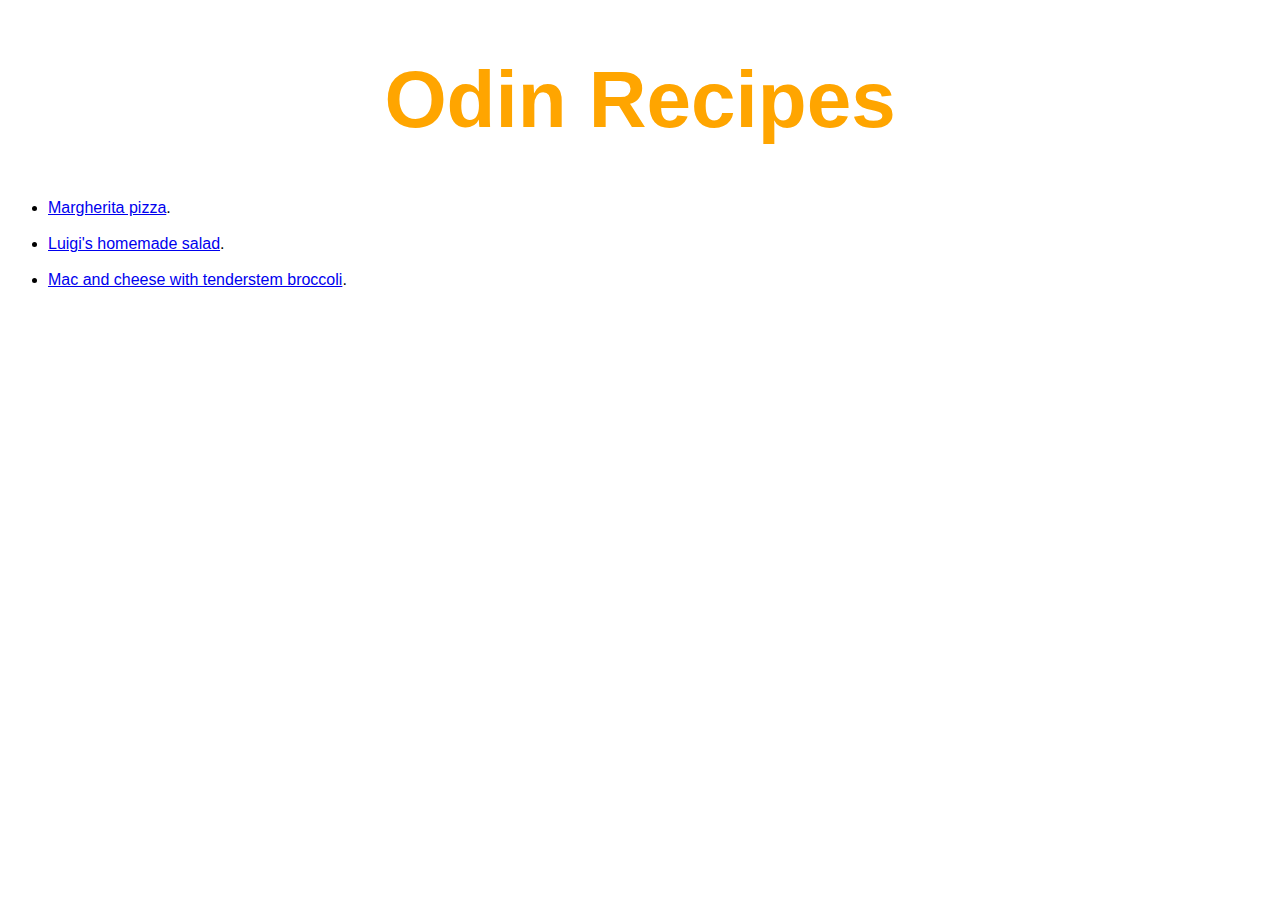
<file: index.html>
<!DOCTYPE html>
<html lang="en">
<head>
    <meta charset="UTF-8">
    <meta http-equiv="X-UA-Compatible" content="IE=edge">
    <meta name="viewport" content="width=device-width, initial-scale=1.0">
    <title>Home</title>
    <link rel="stylesheet" href="styles.css">
</head>
<body>
    
    <h1>Odin Recipes</h1>
    <ul>
        <li><a href="./recipes/margherita.html">Margherita pizza</a>.</li>
        <br>
        <li><a href="./recipes/luigi-salad.html">Luigi's homemade salad</a>.</li>
        <br>
        <li><a href="./recipes/macncheese.html">Mac and cheese with tenderstem broccoli</a>.</li>
    </ul>
   
    

</body>
</html>
</file>
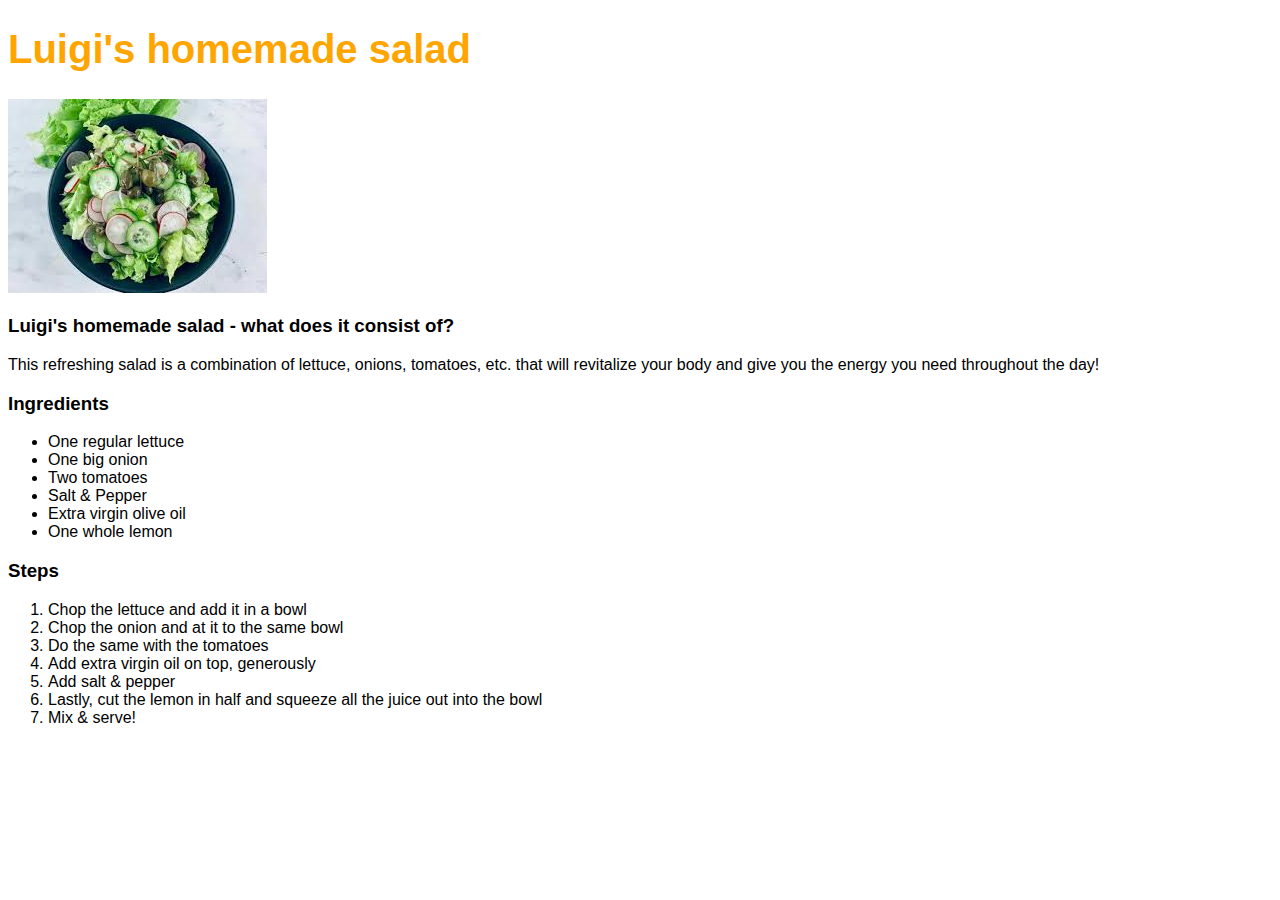
<file: recipes/luigi-salad.html>
<!DOCTYPE html>
<html lang="en">
<head>
    <meta charset="UTF-8">
    <meta http-equiv="X-UA-Compatible" content="IE=edge">
    <meta name="viewport" content="width=device-width, initial-scale=1.0">
    <title>Luigi's homemade salad</title>
    <link rel="stylesheet" href="style.css">
</head>
<body>

    <h1>Luigi's homemade salad</h1>
    <div><img src="./images-recipes/salad.jpeg" alt="Salad"></div>
    <h3>Luigi's homemade salad - what does it consist of?</h3>
    <p>This refreshing salad is a combination of lettuce, onions, tomatoes, etc.
       that will revitalize your body and give you the energy you need throughout the day!
    </p>

    <h3>Ingredients</h3>
    <ul>
        <li>One regular lettuce</li>
        <li>One big onion</li>
        <li>Two tomatoes</li>
        <li>Salt & Pepper</li>
        <li>Extra virgin olive oil</li>
        <li>One whole lemon</li>
    </ul>
    
    <h3>Steps</h3>
    <ol>
        <li>Chop the lettuce and add it in a bowl</li>
        <li>Chop the onion and at it to the same bowl</li>
        <li>Do the same with the tomatoes</li>
        <li>Add extra virgin oil on top, generously</li>
        <li>Add salt & pepper</li>
        <li>Lastly, cut the lemon in half and squeeze all the juice out into the bowl</li>
        <li>Mix & serve!</li>
    </ol>
</body>
</html>
</file>
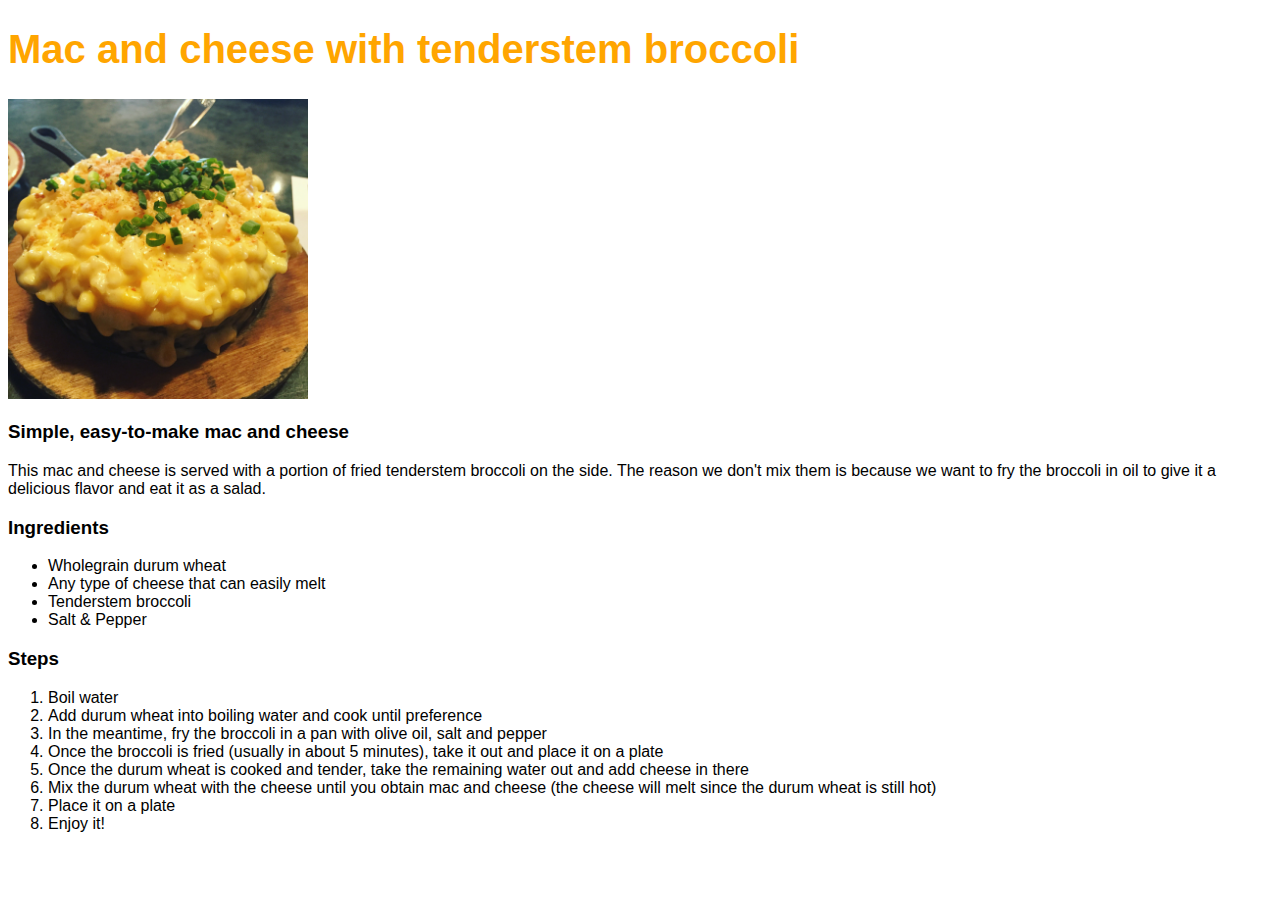
<file: recipes/macncheese.html>
<!DOCTYPE html>
<html lang="en">
<head>
    <meta charset="UTF-8">
    <meta http-equiv="X-UA-Compatible" content="IE=edge">
    <meta name="viewport" content="width=device-width, initial-scale=1.0">
    <title>Mac and cheese</title>
    <link rel="stylesheet" href="style.css">
</head>
<body>
    <h1>Mac and cheese with tenderstem broccoli</h1>
    <div><img src="./images-recipes/mcheese.jpg" width="300px" alt="Mac'n'Cheese"></div>
    <h3>Simple, easy-to-make mac and cheese</h3>
    <p>This mac and cheese is served with a portion of fried tenderstem broccoli
        on the side. The reason we don't mix them is because we want to fry the
        broccoli in oil to give it a delicious flavor and eat it as a salad.
    </p>

    <h3>Ingredients</h3>
    <ul>
        <li>Wholegrain durum wheat</li>
        <li>Any type of cheese that can easily melt</li>
        <li>Tenderstem broccoli</li>
        <li>Salt & Pepper</li>
    </ul>

    <h3>Steps</h3>
    <ol>
        <li>Boil water</li>
        <li>Add durum wheat into boiling water and cook until preference</li>
        <li>In the meantime, fry the broccoli in a pan with olive oil, salt and pepper</li>
        <li>Once the broccoli is fried (usually in about 5 minutes), take it out and place it on a plate</li>
        <li>Once the durum wheat is cooked and tender, take the remaining water out and add cheese in there</li>
        <li>Mix the durum wheat with the cheese until you obtain mac and cheese (the cheese will melt since the durum wheat is still hot)</li>
        <li>Place it on a plate</li>
        <li>Enjoy it!</li>
    </ol>
</body>
</html>
</file>
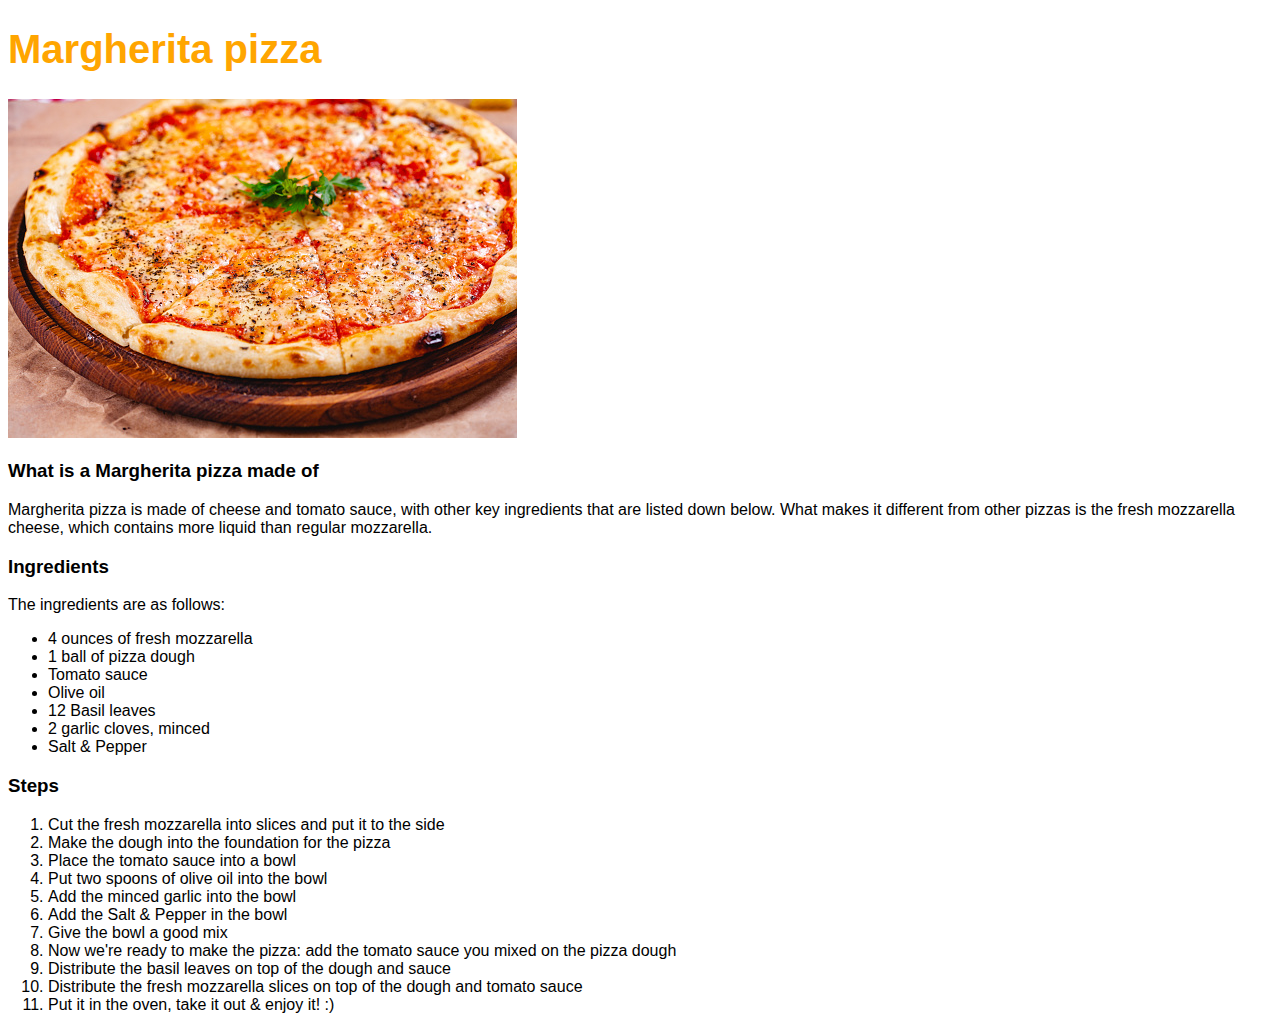
<file: recipes/margherita.html>
<!DOCTYPE html>
<html lang="en">
<head>
    <meta charset="UTF-8">
    <meta http-equiv="X-UA-Compatible" content="IE=edge">
    <meta name="viewport" content="width=device-width, initial-scale=1.0">
    <title>Margherita Pizza</title>
    <link rel="stylesheet" href="style.css">
</head>
<body>
    <h1>Margherita pizza</h1>
        <div><img src="./images-recipes/margherita.jpg"
            alt="margherita"></div>
        <h3>What is a Margherita pizza made of</h3>
        <p>Margherita pizza is made of cheese and tomato sauce, with 
            other key ingredients that are listed down below. What makes it 
            different from other pizzas is the fresh mozzarella cheese, which 
            contains more liquid than regular mozzarella.
        </p>

        <h3>Ingredients</h3>
        <p>The ingredients are as follows:</p>
        <ul>
            <li>4 ounces of fresh mozzarella</li>
            <li>1 ball of pizza dough</li>
            <li>Tomato sauce</li>
            <li>Olive oil</li>
            <li>12 Basil leaves</li>
            <li>2 garlic cloves, minced</li>
            <li>Salt & Pepper</li>
        </ul>

        <h3>Steps</h3>
        <ol>
            <li>Cut the fresh mozzarella into slices and put it to the side</li>
            <li>Make the dough into the foundation for the pizza</li>
            <li>Place the tomato sauce into a bowl</li>
            <li>Put two spoons of olive oil into the bowl</li>
            <li>Add the minced garlic into the bowl</li>
            <li>Add the Salt & Pepper in the bowl</li>
            <li>Give the bowl a good mix</li>
            <li>Now we're ready to make the pizza: add the tomato sauce you mixed
                on the pizza dough
            </li>
            <li>Distribute the basil leaves on top of the dough and sauce</li>
            <li>Distribute the fresh mozzarella slices on top of the dough and tomato sauce</li>
            <li>Put it in the oven, take it out & enjoy it! :)</li>
        </ol>





</body>
</html>
</file>
<file: styles.css>
* {
    font-family: Helvetica, 'Times New Roman', serif;
}

h1 {
    color: orange;
    font-size: 80px;
    font-weight: bold;
    text-align: center;
}
</file>
<file: recipes/style.css>
* {
    font-family: Helvetica, 'Times New Roman', serif;
}

h1 {
    color: orange;
    font-size: 40px;
    font-weight: bold;
}
</file>
